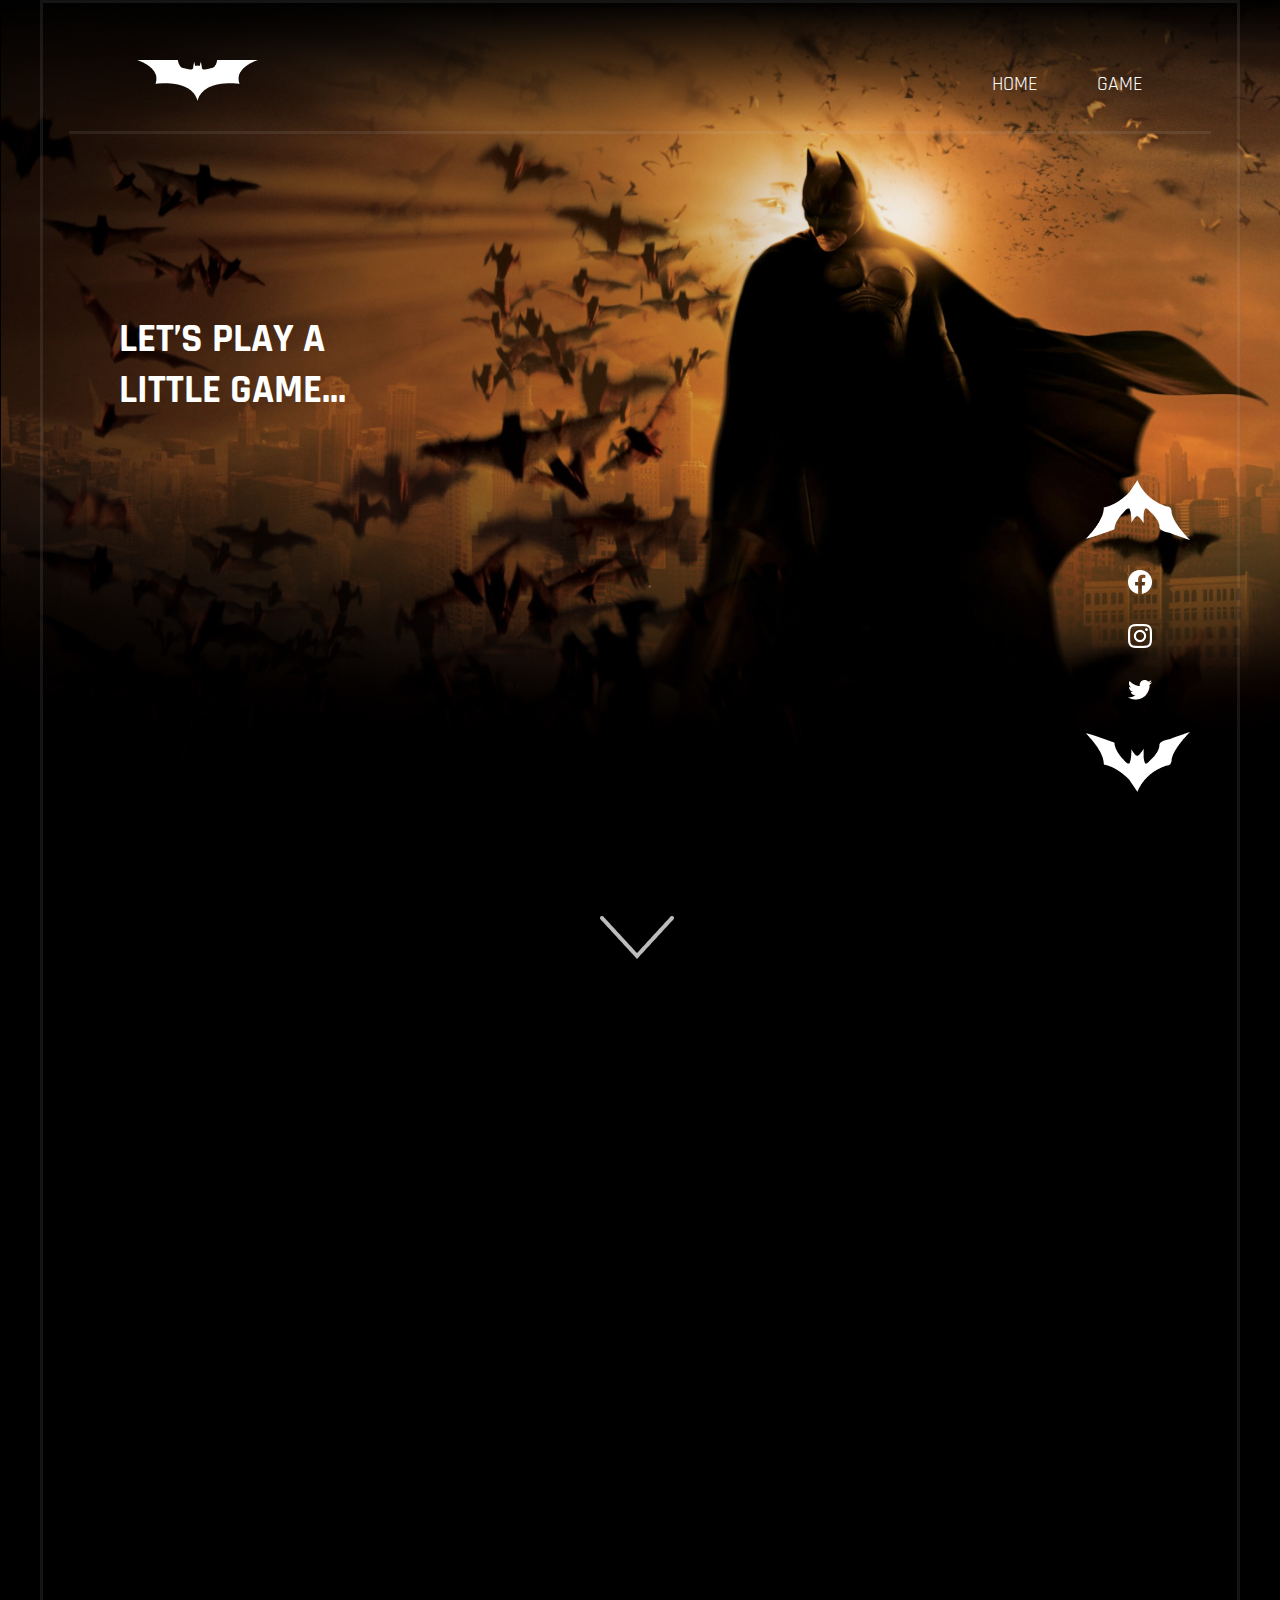
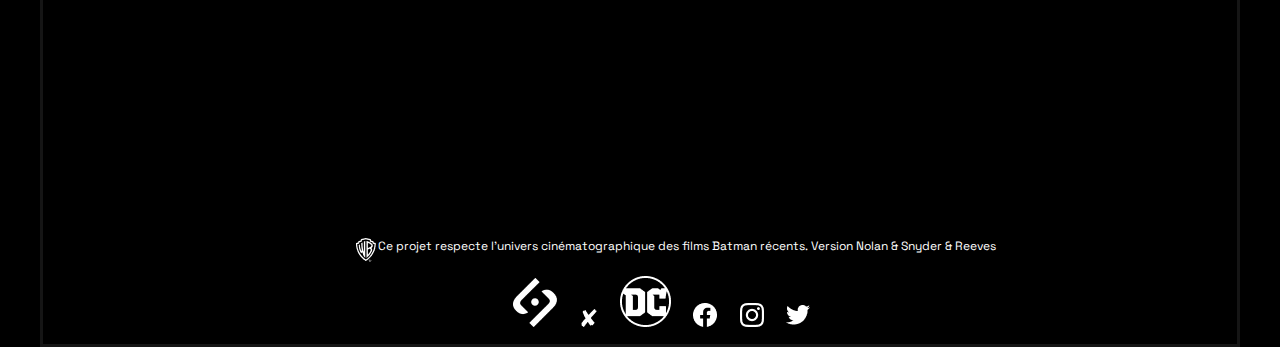
<file: game.html>
<!DOCTYPE html>
<html lang="en">

<head>
    <meta charset="UTF-8">
    <meta name="viewport" content="width=device-width, initial-scale=1.0">
    <link rel="stylesheet" href="./styles/game.css">
    <title>Game | Projet Batman</title>
</head>

<body>
    <header>
        <nav id="home">
            <a onmouseover="changeImagelogoHome()" onmouseout="reset()" href="game.html"><img
                    src="Assets/Logos/logohome.png" alt="logo emblématique de Batman" id="idLogoHome"
                    class="logoHome jaune" /></a>
            <ul>
                <li><a href="index.html">HOME</a></li>
                <li><a href="game.html">GAME</a></li>

            </ul>
        </nav>
        <div id="navigationDroite">
            <a onmouseover="changeImageBatHaut()" onmouseout="reset()"><img id="batHaut"
                    src="Assets/Logos/logo_bat_flèche.png" class="jaune" alt="fleche haut" /></a>
            <div class="logoDroite">
                <a href="https://www.facebook.com" onmouseover="changeImageFb()" onmouseout="reset()"
                    target="_blank"><img src="Assets/Logos/icon_facebook.png" id="fb" class="jaune"
                        alt="logo Facebook" /></a>
                <a href="https://www.instagram.com" onmouseover="changeImageIg()" onmouseout="reset()"
                    target="_blank"><img src="Assets/Logos/icon_ig.png" id="ig" class="jaune"
                        alt="logo Instagram" /></a>
                <a href="https://www.twitter.com" onmouseover="changeImageTw()" onmouseout="reset()"
                    target="_blank"><img src="Assets/Logos/icon_tw.png" id="tw" class="jaune" alt="logo Twitter" /></a>
            </div>
            <a onmouseover="changeImageBatBas()" onmouseout="reset()"><img id="batBas"
                    src="Assets/Logos/logo_bat_flèche_2.png" class="jaune" alt="fleche bas" /></a>
        </div>

    </header>
    <main>
        <!--section Intro-->
        <section class="intro cacheContent">
            <h1><strong class="batman">Let’s play a <br>little game...</strong></h1>
        </section>

        <div class="flechedw">
            <img src="Assets/Logos/flèche_down_header.png" alt="fleche" />
        </div>
        <!-- section quiz -->

        <section>
            <div class="conteneurChevalier cacheCarte">
                <h2>Conaissez vous bien le chevalier noir ?</h2>
                <div class="img-chevalier">
                    <img src="./Assets/Illustrations-game/Batgame_2.png" alt="chevalier noir">
                </div>
                <div class="btn-quiz">
                    <a class="btn-quiz-link" href="#conteneurQuiz">DEMARRER LE QUIZ</a>
                </div>
            </div>
            <div id="conteneurQuiz" class="conteneurQuiz">
                <div class="compteur">
                    <p><span class="num-question"></span> / <span class="total-question"></span></p>
                </div>
                <div class="carte-quiz">
                    <div class="carte-img"><img alt=""></div>
                    <div class="carte">
                        <div class="carte-question">
                            <p></p>
                        </div>
                        <div class="carte-reponses">
                            <div class="qcm">
                                <input id="choix1" class="qcm-radio" name="choix" type="checkbox">
                                <label class="qcm-label" for="choix1"></label>
                            </div>
                            <div class="qcm">
                                <input id="choix2" class="qcm-radio" name="choix" type="checkbox">
                                <label class="qcm-label" for="choix2"></label>
                            </div>
                            <div class="qcm">
                                <input id="choix3" class="qcm-radio" name="choix" type="checkbox">
                                <label class="qcm-label" for="choix3"></label>
                            </div>
                            <span class="controller"></span>
                        </div>

                    </div>
                </div>
                <div class="btn">
                    <span class="illustr-gauche"></span>
                    <button class="btn-suivant">QUESTION SUIVANTE</button>
                    <span class="illustr-droite"></span>
                </div>
            </div>
            <div class="overlay-game">
                <div class="popup">
                    <h2 class="popup-titre">Lorem, ipsum dolor sit amet consectetur </h2>
                    <p class="popup-texte">Lorem ipsum dolor sit amet consectetur adipisicing elit. Nam, architecto!</p>
                    <button class="restart">RECOMMENCER LE QUIZ</button>
                </div>
            </div>
        </section>

    </main>
    <footer>
        <div><img src="Assets/Logos/icon_WB.png" alt="logo Warner Bross" />
            <p>Ce projet respecte l’univers cinématographique des films Batman récents.
                Version Nolan & Snyder & Reeves</p>
        </div>
        <div class="logofoot">
            <a href="#" onmouseover="changeSaynaFooter()" onmouseout="resetFooter()"><img class="jaune_footer"
                    id="SaynaFooter" src="Assets/Logos/logo_sayna_white.png" alt="logo SAYNA" /></a>
            <a href="#" onmouseover="changeXfooter()" onmouseout="resetFooter()"><img class="jaune_footer" id="xFooter"
                    src="Assets/Logos/icon_x.png" alt="logo x" /></a>
            <a href="#" onmouseover="changeDcFooter()" onmouseout="resetFooter()"><img class="jaune_footer"
                    id="dcFotter" src="Assets/Logos/icon_DC.png" alt="logo DC" /></a>
            <a href="#" onmouseover="changeFbFooter()" onmouseout="resetFooter()"><img class="jaune_footer"
                    id="fbFooter" src="Assets/Logos/icon_facebook.png" alt="logo Facebook" /></a>
            <a href="#" onmouseover="changeIgFooter()" onmouseout="resetFooter()"><img class="jaune_footer"
                    id="igFooter" src="Assets/Logos/icon_ig.png" alt="logo Instagram" /></a>
            <a href="#" onmouseover="changeTwFooter()" onmouseout="resetFooter()"><img class="jaune_footer"
                    id="twFooter" src="Assets/Logos/icon_tw.png" alt="logo Twitter" /></a>
        </div>
        <script src="./scripts/globalScript.js"></script>
        <script src="./scripts/scriptGame.js"></script>
</body>

</html>
</file>
<file: styles/game.css>
/* importation des police google font */
 @import url('https://fonts.googleapis.com/css2?family=Rajdhani:wght@500&family=Space+Grotesk:wght@400;700&display=swap');

 * {
     box-sizing: border-box;
     /* margin: 0;
  padding: 0; */
 }


 html {
     font-size: 10px;
 }

 body {
     width: 100%;
     max-width: 1200px;
     margin: 0 auto;
     padding: 0 2%;
     background: url(../Assets/Illustrations-game/Batgame_1.png) no-repeat;
     background-size: contain;
     background-position-x: center;
     background-color: black;
     color: white;
     text-align: justify;
     border: solid 3px #c4c4c41b;
     /* definition police 
  font-family: 'Rajdhani', sans-serif;
    font-family: 'Space Grotesk', sans-serif;
  */
 }

 /* definition des polices */

 li a, a, h1, h2, h3, button, span {
     font-family: 'Rajdhani', sans-serif;
 }

 p, #form .titre, #form {
     font-family: 'Space Grotesk', sans-serif;
 }

 li a, a, button {
     text-decoration: none;
     font-size: 2rem;
     color: white;
 }


 h2 {
     font-size: 3.6rem;
     margin: 100px 10px 10px 0;
 }


 .grand-titre {
     font-weight: bolder;
 }

 #form .titre {
     display: block;
     font-size: 2rem;
 }

 #form label {
     font-size: 1.2rem;
 }

 p {
     font-size: 1.8rem;
     width: 80%;
 }

 h3 {
     font-size: 1.8rem;
     text-align: center;
 }

 em {
     font-style: initial;
     color: #f8f184;
     font-weight: bold;
 }

 strong {
     font-weight: 400;
     font-size: 1.8rem;
 }

 strong.batman {
     font-weight: 700;
     font-size: 4rem;
     text-transform: uppercase;
 }

 section {
     padding-left: 40px;
 }

 /* commencement de l'entete */
 header {
     margin-top: 5%;
     border-bottom: solid 3px #c4c4c41b;
 }

 /* logo batman et bouton home */
 nav {
     display: flex;
     align-items: center;
     justify-content: space-between;
     padding: 0 6% 2% 6%;
 }

 nav ul {
     width: 15%;
     display: flex;
     padding-left: 0;
     justify-content: space-between;
 }

 #home ul li {
     list-style: none;
 }

 #home ul li a:hover {
     color: #ffff00;
     text-decoration: underline;
     font-weight: bold;
 }

 /* navigation fixed */
 #navigationDroite img {
     display: block;
     margin-top: 30px;
     position: relative;

 }

 #navigationDroite {
     position: fixed;
     right: 7%;
     top: 50%;
     z-index: 10;
 }

 .logoDroite {
     padding-left: 40%;

 }

 /* section intro */
 .intro {
     width: 620px;
     margin: 180px 20px 500px 10px;
 }

 #ancre ul {
     display: flex;
     padding: 0;

 }

 .first {
     margin-right: 50px;
 }

 #ancre ul li {
     list-style: none;
     background: linear-gradient(90deg, rgba(237, 222, 191, 0.4) 30%, rgba(137, 0, 8, 0.4) 100%);
     padding: 20px 40px;

 }

 /* pseudo class de section intro */
 #ancre ul li:hover {
     background: linear-gradient(90deg, rgba(237, 222, 191, 0.7) 30%, rgba(137, 0, 8, 1) 100%);
 }

 /* fleche bas */
 .flechedw {
     width: 80px;
     position: relative;
     left: 50%;
     transform: translateX(-50%);
 }

 /* definition des class d'animation  */
 /* animation des cartes */
 .cacheCarte {
     transform: scale(0);
     opacity: 0;
 }

 .cacheContent {
     transform: translateX(-100px);
     opacity: 0;
 }

 .reveleContent {
     transform: translateX(0);
     opacity: 1;
     transition: 1s ease-in;
 }

 .reveleCarte {
     transform: scale(1);
     opacity: 1;
     transition: 1s cubic-bezier(0.71, 0.22, 0.26, 0.87);
 }

 /* section game */
 /* chevalier noir */
 .conteneurChevalier {
     display: flex;
     flex-direction: column;
     align-items: center;
 }

 .conteneurChevalier h2 {
     text-transform: uppercase;
     margin-bottom: 30px;
     font-weight: 700;
 }

 .conteneurChevalier .btn-quiz {
     margin: 70px 0;
 }

 /* style des bouton */
 .conteneurChevalier a, .conteneurQuiz .btn-suivant, .popup .restart {
     background: linear-gradient(to right, rgb(214, 192, 175, 0.7)0%, rgb(194, 117, 50, 0.7)100%);
     padding: 15px 50px;
     letter-spacing: 2px;
 }

 .conteneurChevalier a:hover, .conteneurQuiz .btn-suivant:hover, .popup .restart:hover {
     background: linear-gradient(to right, rgb(214, 192, 175, 1)0%, rgb(194, 117, 50, 1)100%);
 }

 /* quiz */

 .conteneurQuiz {
     flex-direction: column;
     width: 70%;
     margin: 100px auto;
     display: none;
     position: relative;
 }

 .conteneurQuiz p {
     width: 100%;
 }

 .conteneurQuiz .carte-quiz {
     display: flex;
     align-items: center;
     justify-content: center;

 }

 .carte-quiz .carte {
     flex: 2;
 }

 .carte-quiz .carte-img {
     flex: 1;
 }

 .carte-quiz .carte-img img {
     max-width: 100%;
 }

 .carte-question>p {
     margin-bottom: 40px;
 }

 .conteneurQuiz .compteur>p {
     text-align: center;
     font-size: 4rem;
     font-family: 'Rajdhani', sans-serif;
     font-weight: 900;
 }

 .conteneurQuiz .qcm {
     background-color: #757575;
     margin: 15px auto;
     padding: 10px 0;
     font-family: 'Space Grotesk', sans-serif;
     font-size: 2rem;
 }

 .qcm label {
     cursor: pointer;
 }

 .conteneurQuiz .btn {
     margin: 70px auto;
     display: flex;
     align-items: center;
 }

 .conteneurQuiz .controller {
     color: red;
 }

 /* popup score */
 .overlay-game {
     position: fixed;
     top: 0;
     left: 0;
     width: 100%;
     height: 100vh;
     background-color: rgb(0, 0, 0, 0.8);
     z-index: 20;
     display: none;
 }

 .popup {
     display: flex;
     width: 60%;
     flex-direction: column;
     align-items: center;
     margin: 100px auto;
     padding: 80px;
     background: linear-gradient(136deg, rgba(75, 49, 29, 0.4)0%, rgba(196, 133, 77, 0.4)100%), black;
     border-radius: 30px;
     border: 1px solid;
     border-image: linear-gradient(to right, rgb(107, 107, 107)0%, rgba(49, 49, 49, 1)100%)1;
     text-align: center;

 }

 .popup * {
     margin: 60px 0;
 }

 .popup .popup-titre {
     margin: 0;
     text-decoration: underline;
     letter-spacing: 2px;
 }

 .popup .popup-texte {
     letter-spacing: 2px;
     line-height: 1.5;
 }

 input {
     margin-left: 10px;
     margin-right: 10px;
     width: 30px;
     height: 30px;
 }

 .conteneurQuiz .btn-suivant, .popup .restart {
     border: none;
     color: white;
     outline: none;
     cursor: pointer;
 }

 /* footer */
 img[alt="logo Warner Bross"] {
     float: left;
 }

 footer div {
     margin-left: 25%;
 }

 .logofoot {
     width: 80%;
     padding-left: 13%;
 }

 .logofoot img {
     margin: 10px;
 }

 cite, footer div p {
     font-size: 1.2rem;
     font-style: normal;
 }
</file>
